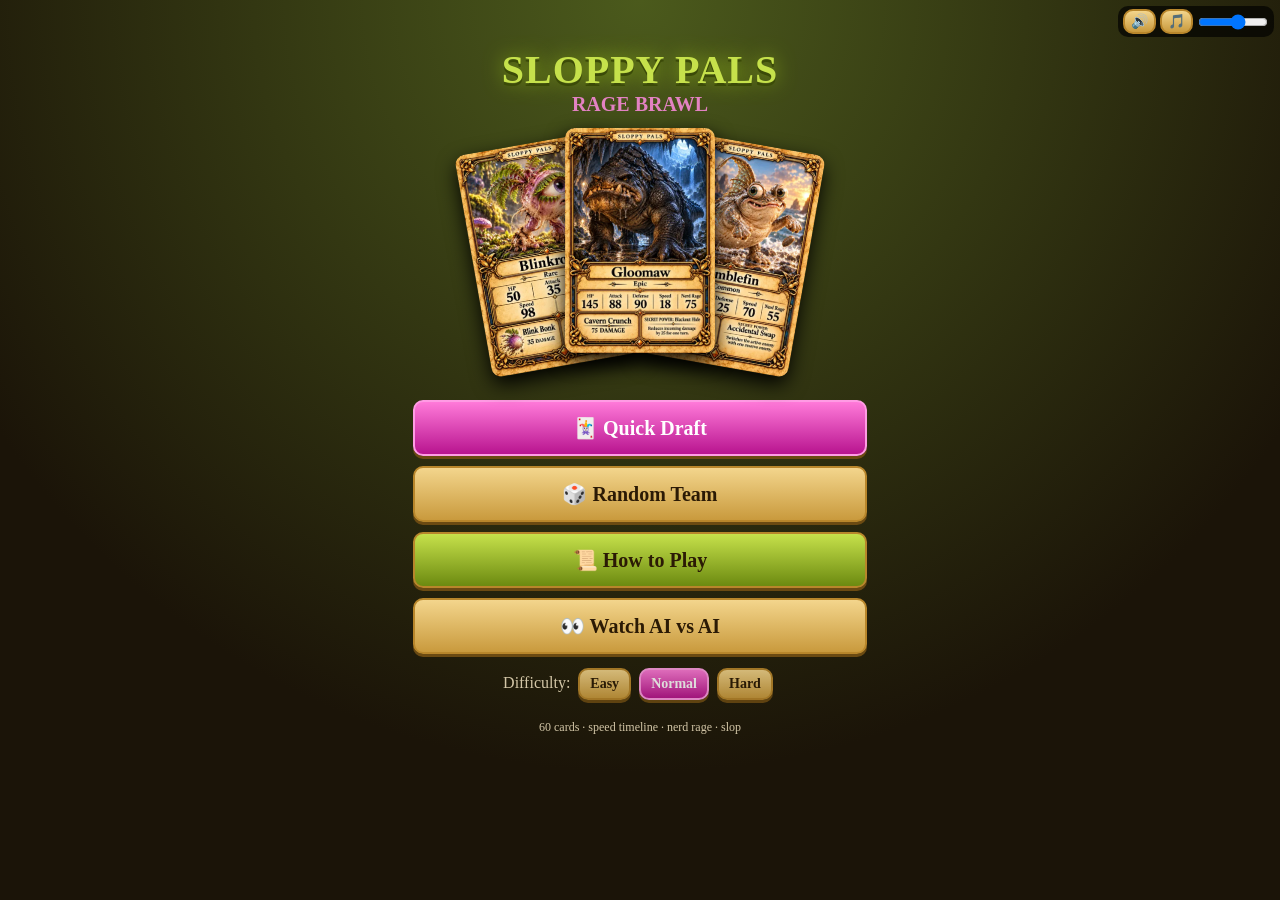
<file: index.html>
<!doctype html><html lang="en"><head><meta charset="utf-8">
<meta name="viewport" content="width=device-width,initial-scale=1,maximum-scale=1">
<title>Sloppy Pals: Rage Brawl</title><link rel="stylesheet" href="style.css"></head>
<body><div id="app"></div>
<div id="spBanner" class="hidden"><div class="spInner"><div class="spLabel">SECRET POWER</div><div id="spName"></div><div id="spWho"></div><div id="spText"></div></div></div>
<div id="modal" class="hidden"></div>
<script src="cards.js"></script><script src="audio.js"></script><script src="game.js"></script></body></html>
</file>
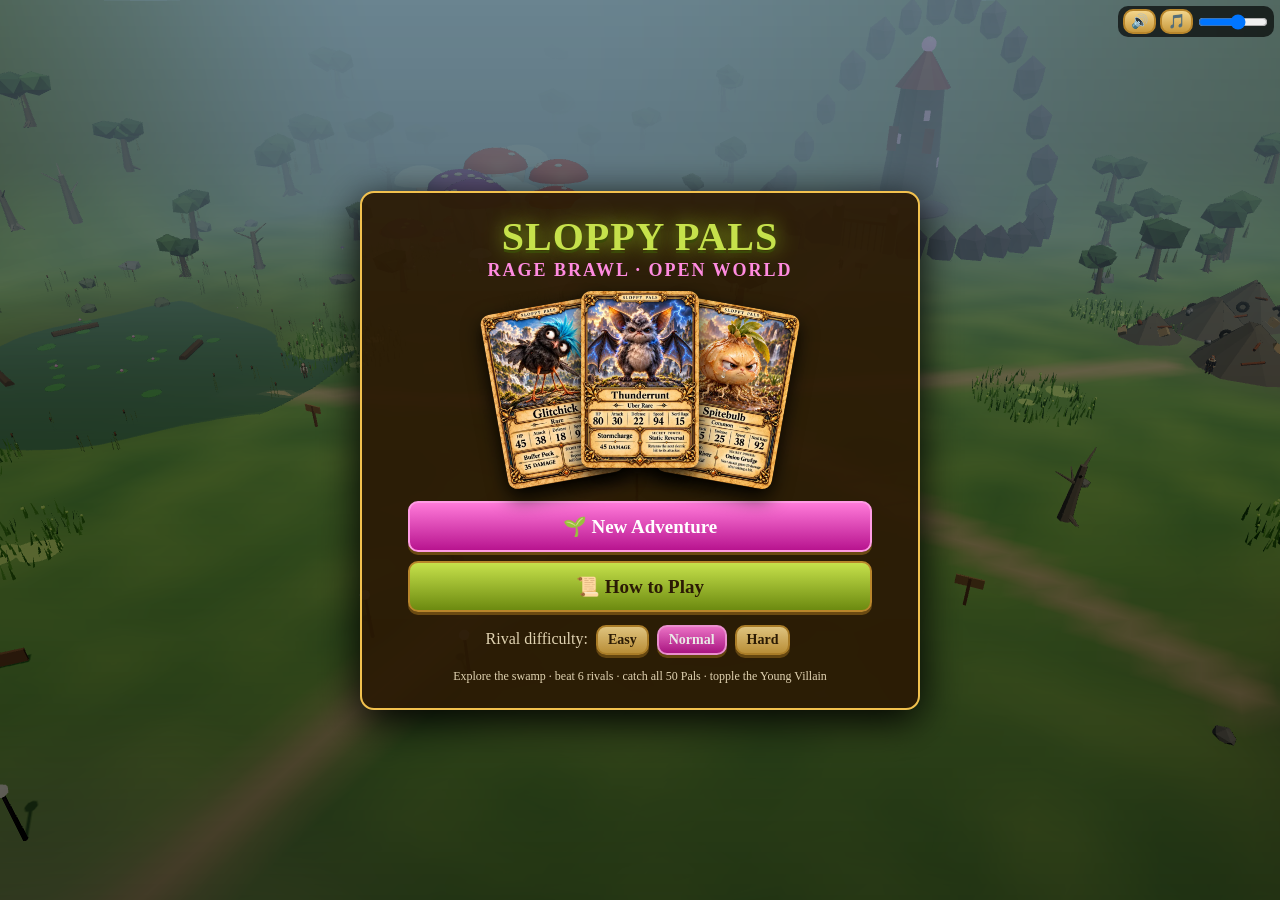
<file: world3d/index.html>
<!doctype html><html lang="en"><head><meta charset="utf-8">
<meta name="viewport" content="width=device-width,initial-scale=1,maximum-scale=1,user-scalable=no">
<title>Sloppy Pals: Rage Brawl — Open World 3D</title>
<link rel="stylesheet" href="style.css">
<script type="importmap">{"imports":{"three":"./vendor/three.module.min.js","three/addons/":"./vendor/addons/"}}</script>
</head><body class="inworld">
<div id="view"></div>
<div id="fxLayer"></div>
<div id="tint"></div>
<!-- world HUD -->
<div id="whud">
 <div id="topbar"><div id="badges"></div><div id="area"></div></div>
 <canvas id="minimap" width="150" height="150"></canvas>
 <div id="prompt"></div>
 <div id="wbtns"><button id="bTalk" title="Talk (E)">💬</button><button id="bTeam" title="Team (Tab)">🐸 Team</button><button id="bHelp" title="How to play">❔</button></div>
 <div id="joy"><div id="joyKnob"></div></div>
</div>
<!-- battle HUD -->
<div id="bhud">
 <div id="btl" class="timeline"></div>
 <div id="bpFoe" class="bpanel foe"></div>
 <div id="bpMe" class="bpanel me"></div>
 <div id="bact" class="actions"></div>
 <button id="bLog" title="Battle log">📜</button>
 <div id="blog"></div>
</div>
<div id="spBanner"><img id="spArt" alt=""><div class="spInner"><div class="spLabel">✦ SECRET POWER ✦</div><div id="spName"></div><div id="spWho"></div><div id="spText"></div></div></div>
<div id="flash"></div>
<div id="toasts"></div>
<div id="modal" class="modal hidden"></div>
<div id="audioBar"></div>
<div id="loading"><h1>SLOPPY PALS</h1><div class="sub2">RAGE BRAWL · OPEN WORLD</div><div class="lb"><i id="loadbar"></i></div><div id="loadmsg">Loading…</div>
 <noscript>This game needs JavaScript and WebGL.</noscript></div>
<script src="js/cards.js"></script><script src="js/audio.js"></script><script src="js/engine.js"></script>
<script type="module" src="js/main.js"></script>
<script>
 // file:// cannot load ES modules / .glb files in most browsers: explain instead of a blank screen
 if (location.protocol === 'file:') setTimeout(() => { const m = document.getElementById('loadmsg'); if (m && !window.__app) m.innerHTML = 'Browsers block 3D files when opened straight from disk.<br>Run a local server in this folder (e.g. <code>python3 -m http.server</code>) and open <b>http://localhost:8000</b>, or play the GitHub Pages link.'; }, 1500);
</script>
</body></html>
</file>
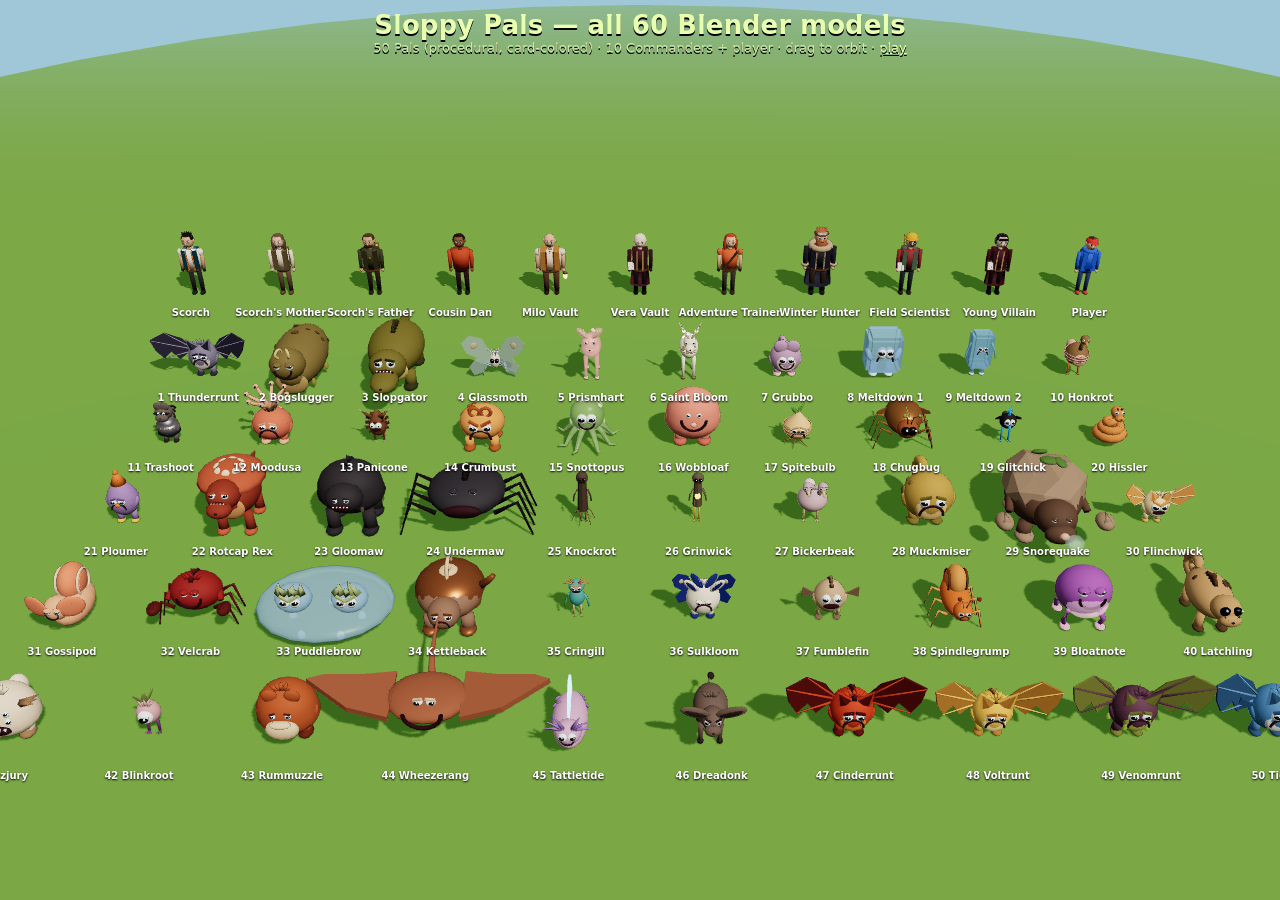
<file: world3d/lineup.html>
<!doctype html><html><head><meta charset="utf-8"><meta name="viewport" content="width=device-width,initial-scale=1">
<title>Sloppy Pals 3D — Model Lineup</title>
<script type="importmap">{"imports":{"three":"./vendor/three.module.min.js","three/addons/":"./vendor/addons/"}}</script>
<style>html,body{margin:0;height:100%;background:#1b2416;overflow:hidden;font-family:system-ui,sans-serif}#hd{position:fixed;top:10px;left:0;right:0;text-align:center;color:#e9ffb0;font:800 26px system-ui;text-shadow:0 2px 0 #000}#hd small{display:block;font:500 13px system-ui;color:#cfe3a8}.lb{position:fixed;transform:translate(-50%,0);color:#fff;font:700 10px system-ui;text-shadow:0 1px 2px #000;white-space:nowrap;pointer-events:none}a{color:#e9ffb0}</style>
</head><body><div id="hd">Sloppy Pals — all 60 Blender models<small>50 Pals (procedural, card-colored) · 10 Commanders + player · drag to orbit · <a href="index.html">play</a></small></div>
<script src="js/cards.js"></script>
<script type="module">
import * as THREE from 'three';
import { loadCard, loadGLB, Actor } from './js/assets.js';
const R = new THREE.WebGLRenderer({ antialias: true }); R.setPixelRatio(/still=1/.test(location.search) ? 1 : Math.min(2, devicePixelRatio)); R.setSize(innerWidth, innerHeight);
R.toneMapping = THREE.ACESFilmicToneMapping; R.outputColorSpace = THREE.SRGBColorSpace; R.shadowMap.enabled = true; document.body.appendChild(R.domElement);
const S = new THREE.Scene(); S.background = new THREE.Color(0x9fc7d8); S.fog = new THREE.Fog(0x9fc7d8, 40, 80);
const cam = new THREE.PerspectiveCamera(40, innerWidth / innerHeight, 0.1, 200);
S.add(new THREE.HemisphereLight(0xeaf6ff, 0x4a5a2a, 1.4));
const sun = new THREE.DirectionalLight(0xffffff, 2.2); sun.position.set(8, 18, 12); sun.castShadow = true; sun.shadow.mapSize.set(2048, 2048);
Object.assign(sun.shadow.camera, { left: -22, right: 22, top: 18, bottom: -18 }); S.add(sun);
const g = new THREE.Mesh(new THREE.CircleGeometry(40, 48), new THREE.MeshStandardMaterial({ color: 0x6f9a3c, roughness: 1 })); g.rotation.x = -Math.PI / 2; g.receiveShadow = true; S.add(g);
const actors = [], labels = [];
const pals = CARDS.filter(c => c.type !== 'Human'), hum = CARDS.filter(c => c.type === 'Human');
const COLS = 10, DX = 2.55, DZ = 3.1;
const put = (gl, x, z, name) => { const a = new Actor(gl); a.obj.position.set(x, 0, z); a.obj.rotation.y = 0; S.add(a.obj); actors.push(a);
 const d = document.createElement('div'); d.className = 'lb'; d.textContent = name; document.body.appendChild(d); labels.push({ d, p: new THREE.Vector3(x, 0, z + 0.9) }); };
const jobs = pals.map((c, i) => loadCard(c).then(gl => put(gl, (i % COLS - (COLS - 1) / 2) * DX, (Math.floor(i / COLS)) * DZ - 6, c.id + ' ' + c.name)));
hum.forEach((c, i) => jobs.push(loadCard(c).then(gl => put(gl, (i - 5) * 2.6, -10.5, c.name))));
jobs.push(loadGLB('assets/models/player.glb').then(gl => put(gl, 5 * 2.6, -10.5, 'Player')));
let th = 0, ph = 0.62, dist = 30, drag = null;
addEventListener('pointerdown', e => drag = [e.clientX, e.clientY]); addEventListener('pointerup', () => drag = null);
addEventListener('pointermove', e => { if (!drag) return; th -= (e.clientX - drag[0]) * 0.005; ph = Math.min(1.4, Math.max(0.15, ph + (e.clientY - drag[1]) * 0.005)); drag = [e.clientX, e.clientY]; });
addEventListener('wheel', e => dist = Math.min(70, Math.max(8, dist + e.deltaY * 0.02)));
addEventListener('resize', () => { cam.aspect = innerWidth / innerHeight; cam.updateProjectionMatrix(); R.setSize(innerWidth, innerHeight); });
const clock = new THREE.Clock(), tgt = new THREE.Vector3(0, 0, -2.5);
R.setAnimationLoop(() => { const dt = Math.min(0.05, clock.getDelta()); actors.forEach(a => a.update(dt));
 cam.position.set(tgt.x + Math.sin(th) * Math.cos(ph) * dist, tgt.y + Math.sin(ph) * dist, tgt.z + Math.cos(th) * Math.cos(ph) * dist); cam.lookAt(tgt);
 R.render(S, cam);
 for (const l of labels) { const v = l.p.clone().project(cam); l.d.style.left = (v.x * 0.5 + 0.5) * innerWidth + 'px'; l.d.style.top = (-v.y * 0.5 + 0.5) * innerHeight + 'px'; l.d.style.display = v.z < 1 ? '' : 'none'; } });
const still = /still=1/.test(location.search);
Promise.all(jobs).then(() => { window.__lineupReady = actors.length; if (still) setTimeout(() => R.setAnimationLoop(null), 600); }, e => { window.__lineupErr = String(e); console.error(e); });
</script></body></html>
</file>
<file: style.css>
*{box-sizing:border-box}html,body{margin:0;height:100%;background:#1b1408;color:#f4e6c4;font-family:Georgia,"Times New Roman",serif}
body{background:radial-gradient(circle at 50% 0,#4b5a1c 0,#1b1408 70%)}
#app{max-width:520px;margin:0 auto;min-height:100%;padding:36px 8px 8px;position:relative}
h1{font-size:40px;margin:10px 0 0;text-align:center;color:#c6e14b;text-shadow:0 3px 0 #3b4a08,0 0 20px #8fb317;letter-spacing:1px}
h2{text-align:center;color:#f2c14e;margin:6px 0}
.sub{text-align:center;opacity:.85;margin-bottom:12px}
button{font-family:inherit;font-size:16px;border:2px solid #b8862b;background:linear-gradient(#f3d58c,#c99a3d);color:#2b1a05;border-radius:10px;padding:10px 14px;margin:4px;cursor:pointer;font-weight:bold;box-shadow:0 3px 0 #6b4a12}
button:active{transform:translateY(2px);box-shadow:0 1px 0 #6b4a12}button:disabled{opacity:.4;cursor:default}
button.big{display:block;width:90%;margin:10px auto;font-size:20px;padding:14px}
button.rage{background:linear-gradient(#ff7ad9,#b8148f);color:#fff;border-color:#ff9be4;animation:pulse 0.8s infinite alternate}
button.slop{background:linear-gradient(#c6e14b,#6c8a10)}
@keyframes pulse{to{box-shadow:0 0 18px #ff4fc8}}
.fan{display:flex;justify-content:center;margin:12px 0;height:260px;position:relative}
.fan img{width:150px;border-radius:10px;position:absolute;box-shadow:0 8px 20px #000;transition:transform .3s}
.howto{background:#f4e6c4;color:#2b1a05;border-radius:12px;padding:12px 16px;line-height:1.4;font-size:15px}
.howto b{color:#7a1d6b}
.grid{display:grid;grid-template-columns:repeat(3,1fr);gap:8px}
.pick{background:#00000055;border-radius:10px;padding:4px;cursor:pointer;border:2px solid transparent;text-align:center;font-size:12px}
.pick img{width:100%;border-radius:8px;display:block}.pick:hover{border-color:#c6e14b}
.pick.sel{border-color:#ff4fc8}
/* battle */
.side{position:relative}
.cmdr{display:flex;align-items:center;gap:6px;font-size:12px;background:#00000066;border-radius:8px;padding:3px 6px;margin:2px 0}
.cmdr img{width:34px;height:34px;object-fit:cover;object-position:top;border-radius:50%;border:2px solid #f2c14e}
.cmdr.turn{outline:3px solid #c6e14b}.cmdr.dead{opacity:.35;filter:grayscale(1)}
.row{display:flex;gap:8px;align-items:flex-start}
.active{flex:0 0 34%;position:relative}
.active img.art{width:100%;border-radius:10px;display:block;box-shadow:0 6px 16px #000}
.active.turn img.art{box-shadow:0 0 0 3px #c6e14b,0 0 22px #c6e14b}
.info{flex:1;font-size:13px}
.nm{font-weight:bold;font-size:16px;color:#f2c14e}
.bar{height:12px;background:#000a;border-radius:6px;overflow:hidden;margin:3px 0;position:relative}
.bar>i{display:block;height:100%;transition:width .45s ease}
.hp>i{background:linear-gradient(90deg,#d93a2b,#f6c343,#4fc04a)}
.rg>i{background:linear-gradient(90deg,#7a1d6b,#ff4fc8)}
.rg.full>i{animation:rageglow .5s infinite alternate}
@keyframes rageglow{to{filter:brightness(1.8)}}
.bar span{position:absolute;inset:0;font-size:9px;line-height:12px;text-align:center;color:#fff;text-shadow:0 0 2px #000}
.stats{font-size:11px;opacity:.85}
.tags{font-size:11px;color:#c6e14b;min-height:14px}
.sp{font-size:11px;background:#2b1a05aa;border-radius:6px;padding:3px 5px;margin-top:3px}
.bench{display:flex;gap:4px;margin-top:4px}
.bench .b{width:48px;position:relative;cursor:default}
.bench .b img{width:100%;border-radius:5px}
.bench .b.ko img{filter:grayscale(1) brightness(.4)}
.bench .b .mini{height:4px;background:#000;margin-top:1px}.bench .b .mini i{display:block;height:100%;background:#4fc04a}
.slopline{height:16px;font-size:12px}
.timeline{display:flex;gap:3px;justify-content:center;margin:6px 0;padding:4px;background:#00000077;border-radius:20px}
.timeline .t{width:32px;height:32px;border-radius:50%;overflow:hidden;border:2px solid #4a90e2;flex:0 0 auto}
.timeline .t.foe{border-color:#e2524a}.timeline .t img{width:100%;height:100%;object-fit:cover;object-position:50% 20%}
.timeline .t:first-child{transform:scale(1.2);border-width:3px}
.actions{display:flex;flex-wrap:wrap;justify-content:center;min-height:56px}
.actions button{font-size:14px;padding:8px 10px}
#log{height:110px;overflow-y:auto;background:#000a;border-radius:8px;padding:6px;font-size:12px;line-height:1.35;font-family:system-ui,sans-serif}
#log .sp{background:none;color:#ff8be0;padding:0;font-size:12px}#log .ko{color:#ff6b5b;font-weight:bold}#log .sl{color:#c6e14b}
.shake{animation:shake .4s}@keyframes shake{20%{transform:translateX(-10px) rotate(-2deg)}40%{transform:translateX(9px) rotate(2deg)}60%{transform:translateX(-6px)}80%{transform:translateX(4px)}}
.lunge-up{animation:lu .35s}@keyframes lu{50%{transform:translateY(-30px) scale(1.05)}}
.lunge-down{animation:ld .35s}@keyframes ld{50%{transform:translateY(30px) scale(1.05)}}
.flash{animation:fl .4s}@keyframes fl{50%{filter:brightness(2.5) saturate(0)}}
.dmg{position:absolute;left:50%;top:30%;transform:translateX(-50%);font-size:34px;font-weight:900;color:#fff;text-shadow:0 0 4px #000,0 3px 0 #a01010;pointer-events:none;animation:up 1s forwards;z-index:5;white-space:nowrap}
.dmg.heal{text-shadow:0 0 4px #000,0 3px 0 #108a10}.dmg.txt{font-size:20px;color:#c6e14b}
@keyframes up{0%{opacity:0;transform:translate(-50%,10px) scale(.6)}20%{opacity:1;transform:translate(-50%,0) scale(1.2)}100%{opacity:0;transform:translate(-50%,-60px)}}
.splat{position:absolute;width:70px;height:50px;background:radial-gradient(circle,#9bc21a 0,#6c8a10 50%,transparent 70%);border-radius:50%;pointer-events:none;opacity:.85;animation:splat .5s}
@keyframes splat{from{transform:scale(0)}}
#spBanner{position:fixed;inset:0;display:flex;align-items:center;justify-content:center;background:#000a;z-index:50}
#spBanner.hidden,#modal.hidden{display:none}
.spInner{background:linear-gradient(135deg,#3a0a33,#7a1d6b,#ff4fc8);border:4px solid #f2c14e;border-radius:16px;padding:20px 26px;text-align:center;max-width:90%;animation:spin .5s cubic-bezier(.2,1.6,.4,1)}
@keyframes spin{from{transform:scale(0) rotate(-20deg)}}
.spLabel{letter-spacing:4px;font-size:13px;color:#f2c14e}#spName{font-size:32px;font-weight:900;color:#fff;text-shadow:0 0 12px #ff4fc8}
#spWho{font-size:14px;margin:4px 0;color:#ffd}#spText{font-size:16px;font-style:italic}
#modal{position:fixed;inset:0;background:#000c;z-index:40;display:flex;align-items:center;justify-content:center}
#modal .box{background:#2b1a05;border:2px solid #f2c14e;border-radius:12px;padding:14px;max-width:480px;width:92%;text-align:center}
.vs{display:flex;justify-content:space-between;font-size:12px;opacity:.8}
/* hidden secret power sticker */
.sticker{position:absolute;left:51%;right:5%;top:79.5%;bottom:4%;background:repeating-linear-gradient(45deg,#7a1d6b 0 8px,#5b1250 8px 16px);border:2px dashed #f2c14e;border-radius:8px;display:flex;align-items:center;justify-content:center;transform:rotate(-3deg);box-shadow:0 3px 8px #000a;z-index:3;transform-origin:0 0}
.sticker.wide{left:4%;top:86%}
.sticker span{color:#f2c14e;font-weight:900;font-size:14px;line-height:1.05;text-align:center;letter-spacing:1px;text-shadow:0 2px 0 #000}
.sticker.small{border-width:1px;border-radius:3px}.sticker.small span{font-size:5px;letter-spacing:0}
.sticker.peel{animation:peel 1.1s forwards}
@keyframes peel{0%{transform:rotate(-3deg)}35%{transform:rotate(-12deg) skewX(-10deg) scale(1.05)}100%{transform:translate(120%,-160%) rotate(60deg);opacity:0}}
#audioBar{position:fixed;top:6px;right:6px;z-index:60;display:flex;align-items:center;gap:2px;background:#000a;border-radius:10px;padding:2px 4px}
#audioBar button{padding:2px 6px;font-size:14px;margin:1px;box-shadow:none}
#audioBar input{width:70px}
</file>
<file: world3d/style.css>
*{box-sizing:border-box}html,body{margin:0;height:100%;overflow:hidden;background:#1b1408;color:#f4e6c4;font-family:Georgia,"Times New Roman",serif;-webkit-user-select:none;user-select:none;touch-action:none}
#view,#view canvas{position:fixed;inset:0;width:100%;height:100%;display:block}
h1{font-size:40px;margin:6px 0 0;text-align:center;color:#c6e14b;text-shadow:0 3px 0 #3b4a08,0 0 20px #8fb317;letter-spacing:1px}
h2{text-align:center;color:#f2c14e;margin:6px 0}h3{color:#f2c14e;margin:10px 0 4px}h2 small{font-size:13px;color:#f4e6c4;opacity:.8}
.sub{text-align:center;opacity:.9;margin:6px 0 10px}.sub2{text-align:center;font-size:18px;color:#ff8be0;font-weight:bold;letter-spacing:2px}
button{font-family:inherit;font-size:16px;border:2px solid #b8862b;background:linear-gradient(#f3d58c,#c99a3d);color:#2b1a05;border-radius:10px;padding:9px 13px;margin:4px;cursor:pointer;font-weight:bold;box-shadow:0 3px 0 #6b4a12}
button:active{transform:translateY(2px);box-shadow:0 1px 0 #6b4a12}button:disabled{opacity:.4;cursor:default}
button.big{display:block;width:88%;margin:9px auto;font-size:19px;padding:12px}button.sm{padding:5px 10px;font-size:14px}
button.rage{background:linear-gradient(#ff7ad9,#b8148f);color:#fff;border-color:#ff9be4;animation:pulse .8s infinite alternate}
button.slop{background:linear-gradient(#c6e14b,#6c8a10)}button.run{background:linear-gradient(#bcd,#789)}
@keyframes pulse{to{box-shadow:0 0 18px #ff4fc8}}
/* loading */
#loading{position:fixed;inset:0;z-index:100;display:flex;flex-direction:column;align-items:center;justify-content:center;background:radial-gradient(circle at 50% 30%,#4b5a1c,#1b1408 70%)}
.lb{width:min(360px,80vw);height:14px;background:#0008;border-radius:8px;margin:20px 0 8px;overflow:hidden;border:1px solid #c6e14b55}.lb i{display:block;height:100%;width:0;background:linear-gradient(90deg,#6c8a10,#c6e14b);transition:width .3s}
#loadmsg{opacity:.85;text-align:center;max-width:90vw}code{background:#0006;padding:1px 5px;border-radius:4px}
/* modal */
.modal{position:fixed;inset:0;z-index:40;display:flex;align-items:center;justify-content:center;background:#000a}
.modal.hidden{display:none}.modal.title{background:linear-gradient(#0005,#000a)}.modal.dialog{background:transparent;align-items:flex-end;padding-bottom:16px}
.modal .box{background:#2b1a05ee;border:2px solid #f2c14e;border-radius:14px;padding:14px;max-width:560px;width:94%;max-height:92vh;overflow-y:auto;box-shadow:0 10px 40px #000}
.modal.team .box{max-width:820px}
.fan{display:flex;justify-content:center;margin:10px 0;height:200px;position:relative}.fan img{width:118px;border-radius:10px;position:absolute;box-shadow:0 8px 20px #000}
.howto{background:#f4e6c4;color:#2b1a05;border-radius:12px;padding:10px 14px;line-height:1.4;font-size:15px}.howto b{color:#7a1d6b}
.grid{display:grid;grid-template-columns:repeat(3,1fr);gap:8px}.grid.g4{grid-template-columns:repeat(auto-fill,minmax(96px,1fr))}.grid.g5{grid-template-columns:repeat(auto-fill,minmax(80px,1fr))}
.pick{background:#00000055;border-radius:10px;padding:4px;cursor:pointer;border:2px solid transparent;text-align:center;font-size:12px;position:relative}
.pick img{width:100%;border-radius:8px;display:block}.pick:hover{border-color:#c6e14b}.pick b{display:block}.pick small{opacity:.7}.pick .st{font-size:10px}.pick i{font-size:11px;color:#ff8be0}
.pick em.in{position:absolute;top:6px;left:6px;background:#c6e14b;color:#2b1a05;font-style:normal;font-weight:bold;font-size:10px;padding:2px 5px;border-radius:5px}
.dlg{display:flex;gap:12px;align-items:center}.dlg img{width:84px;border-radius:8px}.dlg p{margin:6px 0;font-size:17px;line-height:1.35}
.reward{display:flex;gap:12px;align-items:center;text-align:left;font-size:14px;line-height:1.45}.reward img{width:130px;border-radius:10px;box-shadow:0 6px 18px #000}
.quote{font-style:italic;text-align:center;color:#ffd}.big2{font-size:17px;color:#c6e14b;font-weight:bold}
/* world HUD */
#whud{position:fixed;inset:0;pointer-events:none;z-index:10}body.inbattle #whud,body.inmenu #whud{display:none}
#topbar{position:absolute;top:8px;left:8px;display:flex;flex-direction:column;gap:4px}
#badges{background:#000a;border-radius:12px;padding:4px 10px;font-size:20px;display:flex;gap:4px;align-items:center}
.badge{color:#776;}.badge.on{color:#f2c14e;text-shadow:0 0 8px #f2c14e}.caught{font-size:14px;margin-left:8px;color:#c6e14b}
#area{background:#000a;border-radius:10px;padding:3px 10px;font-size:14px;color:#ffd;align-self:flex-start}
#minimap{position:absolute;top:44px;right:8px;border-radius:50%;border:3px solid #f2c14e;box-shadow:0 4px 14px #000a;width:150px;height:150px}
#prompt{position:absolute;bottom:90px;left:50%;transform:translateX(-50%);background:#000c;border:1px solid #c6e14b;border-radius:10px;padding:8px 14px;display:none;font-size:15px;text-align:center}
#wbtns{position:absolute;right:8px;bottom:10px;pointer-events:auto;display:flex}
#joy{position:absolute;width:120px;height:120px;border-radius:50%;background:#ffffff22;border:2px solid #ffffff55;display:none}
#joyKnob{position:absolute;left:35px;top:35px;width:50px;height:50px;border-radius:50%;background:#c6e14bcc;box-shadow:0 0 10px #000}
#audioBar{position:fixed;top:6px;right:6px;z-index:60;display:flex;align-items:center;gap:2px;background:#000a;border-radius:10px;padding:2px 4px}
#audioBar button{padding:2px 6px;font-size:14px;margin:1px;box-shadow:none}#audioBar input{width:70px}
#toasts{position:fixed;top:56px;left:50%;transform:translateX(-50%);z-index:30;display:flex;flex-direction:column;align-items:center;gap:6px;pointer-events:none}
.toast{background:#2b1a05e6;border:1px solid #f2c14e;border-radius:10px;padding:6px 14px;font-size:15px;animation:tin .3s,tout .4s 1.8s forwards;max-width:90vw;text-align:center}
@keyframes tin{from{opacity:0;transform:translateY(-10px)}}@keyframes tout{to{opacity:0}}
/* encounter flash */
#flash{position:fixed;inset:0;z-index:35;pointer-events:none;display:none;align-items:center;justify-content:center}
#flash.go{display:flex;animation:fl 1.5s forwards}#flash span{font-size:clamp(24px,5vw,54px);font-weight:900;color:#fff;text-shadow:0 0 18px #ff4fc8,0 4px 0 #7a1d6b;background:linear-gradient(90deg,transparent,#000c 20%,#000c 80%,transparent);padding:14px 60px;animation:zoomin .5s cubic-bezier(.2,1.6,.4,1)}
@keyframes fl{0%{background:#fff}12%{background:#fff0}85%{opacity:1}100%{opacity:0}}@keyframes zoomin{from{transform:scale(2.5);opacity:0}}
#tint{position:fixed;inset:0;pointer-events:none;z-index:5;opacity:0;transition:opacity .3s}#tint.on{opacity:1}
/* floating combat text */
#fxLayer{position:fixed;inset:0;pointer-events:none;z-index:20;overflow:hidden}
.dmg3{position:absolute;left:0;top:0;font-size:34px;font-weight:900;color:#fff;text-shadow:0 0 4px #000,0 3px 0 #a01010;white-space:nowrap;font-family:system-ui,sans-serif}
.dmg3.heal{text-shadow:0 0 4px #000,0 3px 0 #108a10;color:#b8ffb0}.dmg3.txt{font-size:22px;color:#c6e14b}
.callout{position:absolute;left:50%;top:38%;transform:translate(-50%,-50%);font-size:clamp(28px,6vw,64px);font-weight:900;text-shadow:0 0 14px #000,0 4px 0 #000;animation:co .9s forwards;font-family:system-ui,sans-serif}
@keyframes co{0%{transform:translate(-50%,-50%) scale(2.2);opacity:0}20%{transform:translate(-50%,-50%) scale(1);opacity:1}100%{transform:translate(-50%,-90%) scale(.9);opacity:0}}
/* battle HUD */
#bhud{position:fixed;inset:0;pointer-events:none;z-index:15;display:none}#bhud.on{display:block}#bhud>*{pointer-events:auto}
.timeline{position:absolute;top:8px;left:50%;transform:translateX(-50%);display:flex;gap:3px;padding:4px 8px;background:#000a;border-radius:22px}
.timeline .t{width:36px;height:36px;border-radius:50%;overflow:hidden;border:2px solid #4a90e2;flex:0 0 auto}.timeline .t.foe{border-color:#e2524a}
.timeline .t img{width:100%;height:100%;object-fit:cover;object-position:50% 20%}.timeline .t:first-child{transform:scale(1.2);border-width:3px}
.bpanel{position:absolute;width:min(390px,46vw);display:flex;gap:8px;background:#1b1408d9;border:2px solid #f2c14e88;border-radius:12px;padding:7px;font-size:12px}
.bpanel.foe{top:56px;right:8px}.bpanel.me{bottom:72px;left:8px}
.bcard{flex:0 0 31%;position:relative}.bcard img{width:100%;border-radius:8px;display:block;box-shadow:0 4px 12px #000}.bcard.turn img{box-shadow:0 0 0 3px #c6e14b,0 0 18px #c6e14b}
.binfo{flex:1;min-width:0}.nm{font-weight:bold;font-size:16px;color:#f2c14e}.nm small{font-size:10px;color:#ffd;opacity:.75}
.bar{height:12px;background:#000a;border-radius:6px;overflow:hidden;margin:3px 0;position:relative}.bar>i{display:block;height:100%;transition:width .45s ease}.bar.sm{height:6px;margin:2px 0}
.hp>i{background:linear-gradient(90deg,#d93a2b,#f6c343,#4fc04a)}.rg>i{background:linear-gradient(90deg,#7a1d6b,#ff4fc8)}.rg.full>i{animation:rageglow .5s infinite alternate}
@keyframes rageglow{to{filter:brightness(1.8)}}.bar span{position:absolute;inset:0;font-size:9px;line-height:12px;text-align:center;color:#fff;text-shadow:0 0 2px #000;font-family:system-ui,sans-serif}
.stats{font-size:11px;opacity:.85}.tags{font-size:11px;color:#c6e14b;min-height:13px}.sp{font-size:11px;background:#2b1a05aa;border-radius:6px;padding:3px 5px;margin-top:3px}
.bbench{display:flex;gap:3px;align-items:center;margin-top:3px}.bb{width:30px;position:relative}.bb img{width:100%;border-radius:4px;display:block}.bb i{display:block;height:3px;background:#4fc04a}.bb.ko img{filter:grayscale(1) brightness(.4)}
.slopc{font-size:11px;margin-left:auto;color:#c6e14b}
.bcm{display:flex;gap:6px;align-items:center;margin-top:4px;background:#0006;border-radius:8px;padding:2px 5px;font-size:11px}.bcm img{width:28px;height:28px;object-fit:cover;object-position:top;border-radius:50%;border:2px solid #f2c14e}.bcm>div{flex:1}
.bcm.turn{outline:2px solid #c6e14b}.bcm.dead{opacity:.4;filter:grayscale(1)}.bcm.wildtag{color:#b8ff6a}
.actions{position:absolute;bottom:8px;left:50%;transform:translateX(-50%);display:flex;flex-wrap:wrap;justify-content:center;width:min(760px,98vw)}
.actions button{font-size:14px;padding:8px 10px}.actions .free{width:100%;text-align:center;font-size:12px;color:#ff8be0}.actions .thinking{opacity:.75;padding:12px;background:#000a;border-radius:10px}
#bLog{position:absolute;right:8px;bottom:10px;padding:6px 9px}
#blog{position:absolute;right:8px;bottom:58px;width:min(330px,60vw);height:120px;overflow-y:auto;background:#000b;border-radius:8px;padding:6px;font-size:12px;line-height:1.35;font-family:system-ui,sans-serif;display:none}
#blog.open{display:block}#blog .sp{background:none;color:#ff8be0;padding:0}#blog .ko{color:#ff6b5b;font-weight:bold}#blog .sl{color:#c6e14b}
/* secret sticker on enemy card art (same look as the 2D game) */
.stk{position:absolute;left:51%;right:5%;top:79.5%;bottom:4%;background:repeating-linear-gradient(45deg,#7a1d6b 0 8px,#5b1250 8px 16px);border:2px dashed #f2c14e;border-radius:6px;display:flex;align-items:center;justify-content:center;transform:rotate(-3deg);z-index:3;transform-origin:0 0}
.stk span{color:#f2c14e;font-weight:900;font-size:9px;line-height:1.05;text-align:center;text-shadow:0 1px 0 #000}.stk.peel{animation:peel 1.1s forwards}
@keyframes peel{0%{transform:rotate(-3deg)}35%{transform:rotate(-12deg) skewX(-10deg) scale(1.05)}100%{transform:translate(120%,-160%) rotate(60deg);opacity:0}}
/* secret power lower-third (keeps the 3D moment visible) */
#spBanner{position:fixed;left:0;right:0;bottom:18%;z-index:50;display:none;align-items:center;justify-content:center;gap:12px;pointer-events:none}
#spBanner.show{display:flex;animation:spin .5s cubic-bezier(.2,1.6,.4,1)}#spBanner img{width:88px;border-radius:10px;border:3px solid #f2c14e;box-shadow:0 0 30px #ff4fc8}
.spInner{background:linear-gradient(135deg,#3a0a33ee,#7a1d6bee,#ff4fc8ee);border:3px solid #f2c14e;border-radius:16px;padding:12px 22px;text-align:center;max-width:70vw}
@keyframes spin{from{transform:scale(0) rotate(-12deg)}}
.spLabel{letter-spacing:4px;font-size:12px;color:#f2c14e}#spName{font-size:30px;font-weight:900;color:#fff;text-shadow:0 0 12px #ff4fc8}#spWho{font-size:13px;margin:3px 0;color:#ffd}#spText{font-size:15px;font-style:italic}
@media (max-width:700px){
 .bpanel{width:96vw;left:2vw!important;right:auto!important;font-size:11px;padding:5px}.bpanel.foe{top:50px}.bpanel.me{bottom:96px}.bcard{flex-basis:22%}
 .bpanel .stats,.bpanel .tags{display:none}.nm{font-size:14px}.timeline .t{width:26px;height:26px}#minimap{width:104px;height:104px}
 .actions button{font-size:12px;padding:7px 8px}#spName{font-size:22px}.fan{height:160px}.fan img{width:96px}
}
</file>
